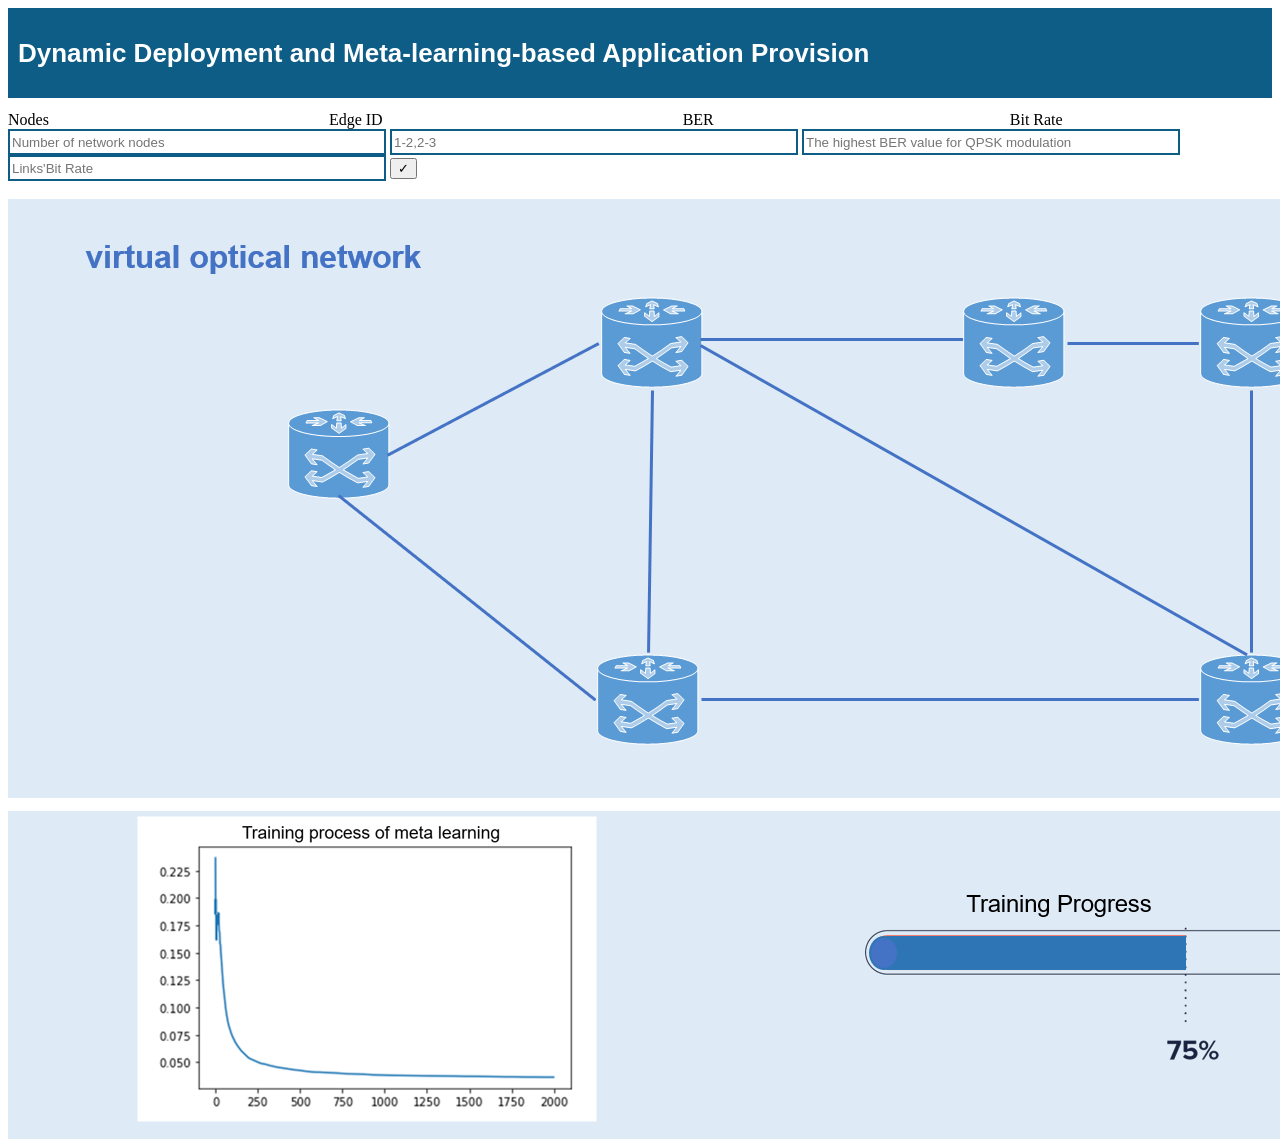
<file: index.html>
<!DOCTYPE html>
<html>
<head>
    <title>生成图</title>
    <script src="https://d3js.org/d3.v6.min.js"></script>
    <link rel="stylesheet" type="text/css" href="style.css">
</head>
<body>
    <div class="header">
        <h1>Dynamic Deployment and Meta-learning-based Application Provision</h1><br>
    </div>
    <div id="input-container">
        <div>  
            <label for="nodes-input">Nodes &nbsp;&nbsp&nbsp;&nbsp&nbsp;&nbsp&nbsp;&nbsp;&nbsp;&nbsp&nbsp;&nbsp&nbsp;&nbsp&nbsp;&nbsp;&nbsp;&nbsp&nbsp;&nbsp&nbsp;&nbsp&nbsp;&nbsp;&nbsp;&nbsp&nbsp;&nbsp&nbsp;&nbsp&nbsp;&nbsp;&nbsp;&nbsp&nbsp;&nbsp&nbsp;&nbsp&nbsp;&nbsp;&nbsp;&nbsp&nbsp;&nbsp&nbsp;&nbsp&nbsp;&nbsp;&nbsp;&nbsp&nbsp;&nbsp;</label>
            <label for="edges-input">&nbsp;&nbsp&nbsp;&nbsp&nbsp;&nbsp&nbsp;&nbsp;&nbsp;&nbsp&nbsp;&nbsp&nbsp;&nbsp&nbsp;&nbsp;Edge ID</label>
            <label for="edges-input">&nbsp;&nbsp&nbsp;&nbsp&nbsp;&nbsp&nbsp;&nbsp;&nbsp;&nbsp&nbsp;&nbsp&nbsp;&nbsp&nbsp;&nbsp;&nbsp&nbsp;&nbsp&nbsp;&nbsp&nbsp;&nbsp;&nbsp&nbsp;&nbsp&nbsp;&nbsp;&nbsp&nbsp;&nbsp&nbsp;&nbsp&nbsp;&nbsp&nbsp;&nbsp;&nbsp&nbsp;&nbsp&nbsp;&nbsp&nbsp;&nbsp;&nbsp&nbsp;&nbsp&nbsp;&nbsp&nbsp;&nbsp;&nbsp&nbsp;&nbsp&nbsp;&nbsp&nbsp;&nbsp;&nbsp&nbsp;&nbsp&nbsp;&nbsp&nbsp;&nbsp;&nbsp&nbsp;&nbsp&nbsp;&nbsp&nbsp;&nbsp;&nbsp&nbsp;BER</label>
            <label for="edges-input">&nbsp;&nbsp&nbsp;&nbsp&nbsp;&nbsp&nbsp;&nbsp;&nbsp;&nbsp&nbsp;&nbsp;&nbsp&nbsp;&nbsp&nbsp;&nbsp&nbsp;&nbsp;&nbsp&nbsp;&nbsp&nbsp;&nbsp&nbsp;&nbsp;&nbsp;&nbsp&nbsp;&nbsp&nbsp;&nbsp&nbsp;&nbsp;&nbsp&nbsp;&nbsp&nbsp;&nbsp&nbsp;&nbsp;&nbsp&nbsp;&nbsp&nbsp;&nbsp&nbsp;&nbsp;&nbsp&nbsp;&nbsp&nbsp;&nbsp&nbsp;&nbsp;&nbsp&nbsp;&nbsp&nbsp;&nbsp&nbsp;&nbsp;&nbsp&nbsp;&nbsp&nbsp;&nbsp&nbsp;&nbsp&nbsp;&nbsp&nbsp;&nbsp;Bit Rate</label><br>
            <input id="nodes-input" type="text" placeholder="Number of network nodes"  style="width: 370px; height: 20px;border: 2px solid rgba(0, 85, 128, 0.95);" />
            <!-- <label for="edges-input">Edge</label><br> -->     
            <input id="edges-input" type="text" placeholder="1-2,2-3"  style="width: 400px; height: 20px;border: 2px solid rgba(0, 85, 128, 0.95);"/>
            <input id="edges-input" type="text" placeholder="The highest BER value for QPSK modulation"  style="width: 370px; height: 20px;border: 2px solid rgba(0, 85, 128, 0.95);"/>
            <input id="edges-input" type="text" placeholder="Links'Bit Rate"  style="width: 370px; height: 20px;border: 2px solid rgba(0, 85, 128, 0.95);"/>
            <button id="generate-button">✓</button>
        </div>
        <br>
    </div>
    <section class  = "shop">
    <img src="组合图片.png" alt="Your Image" />   
    <!-- <div class="info">
        <label for="nodes-input">Nodes </label><br>
        <input id="edges-input" type="text" placeholder="1-2,2-3"  style="width: 400px; height: 20px;border: 2px solid rgba(0, 85, 128, 0.95);"/>
        <h2>woshinidie</h2>
    </div> -->
    <div class="rectangle">
        <h2 style="color: rgba(0, 85, 128, 0.95);">Predict BER</h2>
        <label for="nodes-input">Symbol Rate</label>
        <input id="edges-input" type="text"  style="width: 370px; height: 20px;border: 2px solid rgba(0, 85, 128, 0.95);"/>
        <br>
        <label for="nodes-input">Modulation Format</label>
        <input id="edges-input" type="text"   style="width: 370px; height: 20px;border: 2px solid rgba(0, 85, 128, 0.95);"/>
        <br>
        <label for="nodes-input">Nnumber of EDFAs</label>
        <input id="edges-input" type="text"  style="width: 370px; height: 20px;border: 2px solid rgba(0, 85, 128, 0.95);"/>
        <label for="nodes-input">EDFA current1</label>
        <input id="edges-input" type="text"  style="width: 370px; height: 20px;border: 2px solid rgba(0, 85, 128, 0.95);"/>
        <label for="nodes-input">EDFA current2</label>
        <input id="edges-input" type="text"   style="width: 370px; height: 20px;border: 2px solid rgba(0, 85, 128, 0.95);"/>
        <button id="generate-button">✓</button>
        <label for="nodes-input">Predict BER</label>
        <input id="edges-input" type="text"   style="width: 190px; height: 20px;border: 2px solid rgba(0, 85, 128, 0.95);"/>
    </div>  
    </section>
    <!-- <div class="outer-box">
        <div class="inner-box">
            <img src="图片2.png" alt="Your Image" width="590" height="350" />
            <img src="进度条.png" alt="Your Image" width="490" height="250" />
        </div>
      </div> -->

    <script src="your-script.js"></script> 
    <style>
        .circle {
          width: 20px;
          height: 20px;
          background-color: #3498db;
          border-radius: 50%;
          display: inline-block;
          margin: 5px;
        }
    </style>
</body>
</html>

<!-- <div id="graph-container" style="border: 2px solid #000; width: 797px; height: 400px; padding: 10px;margin-top: 20px;"> -->
</file>
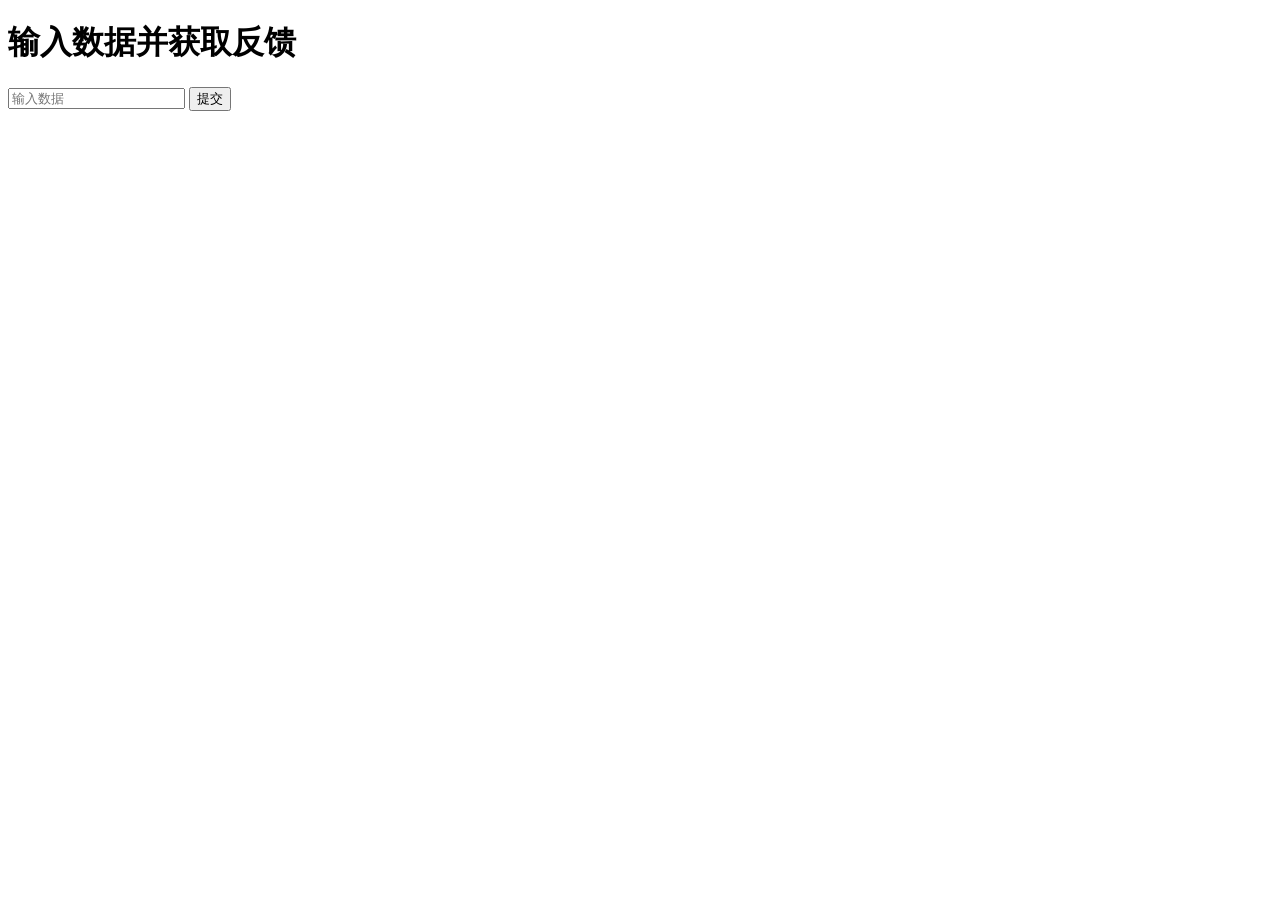
<file: 新建 文本文档.html>
<!DOCTYPE html>
<html>
<head>
  <title>网页图形化界面示例</title>
</head>
<body>
  <h1>输入数据并获取反馈</h1>
  <input type="text" id="inputData" placeholder="输入数据">
  <button id="submitButton">提交</button>
  <p id="feedback"></p>

  <script>
    // 获取输入框、按钮和反馈元素
    const inputData = document.getElementById("inputData");
    const submitButton = document.getElementById("submitButton");
    const feedback = document.getElementById("feedback");

    // 添加按钮点击事件处理程序
    submitButton.addEventListener("click", function() {
      // 获取用户输入的数据
      const userInput = inputData.value;

      // 在反馈元素中显示用户输入的数据
      feedback.textContent = "你输入的数据是：" + userInput;
    });
  </script>
</body>
</html>
</file>
<file: style.css>
/* styles.css */
.custom-image {
    width: 200px;
    height: 150px;
  }
  .circle {
    width: 100px;
    height: 100px;
    background-image: url('your-custom-image.png');
    background-size: cover;
    display: inline-flex;
    align-items: center;
    justify-content: center;
    margin: 10px;
  }
.header {
    line-height: 80px; /* 设置行高等于容器高度 *
    width: 2300px; /* 设置宽度为300像素 */
    height: 70px; /* 设置高度为50像素 */
    background-color: rgba(0, 85, 128, 0.95);
    color: white;
    padding: 10px; /* 可以根据需要调整上下左右的内边距 */
    text-align: left; /* 文本居中对齐 */
    font-size: 13px; /* 字体大小 */
    display: flex; /* 使用 Flex 布局 */
    align-items: center;
    font-family: Arial, sans-serif;
    font-weight: normal; /* 设置字体不加粗 */
    margin-bottom: 1em;
}
.input-container {
  display: flex; /* 使用 Flex 布局使输入框和按钮在同一行 */
  align-items: center; /* 垂直居中对齐 */
  margin: 10px;
}

#nodes-input {
  width: 370px;
  height: 20px;
}
.shop{
  display: flex;
}
.shop img{
  width: 1700px; /* 宽度 */
  height: 940px;
}

.rectangle {
  width: 400px; /* 宽度 */
  height: 900px; /* 高度 */
  border: 2px solid transparent; /* 边框 */
  padding: 10px; /* 内边距，可根据需要调整 */
  background-color: rgba(222, 235, 247); /* 背景颜色（橙色） */
}
.rectangle h2 {
  font-size: 24px;
  margin-top: 10px;
}
.figure {
  margin: 0;
  width: 1400px;
  height: 350px; /* 高度 */
  border: 2px solid   rgba(222, 235, 247); /* 边框 */
  padding: 0px; /* 内边距，可根据需要调整 */
}
.rectangle input {
  width: 100%; /* 使输入框占满容器宽度 */
  margin-bottom: 30px; /* 增加输入框之间的间距，可根据需要调整 */
}
/* #submit-button {
  background-color: white;
  color: rgba(0, 128, 77, 0.95);
  border: none;
  padding: 5px 10px;
  cursor: pointer;
}
.input-with-icon {
  position: relative;
} */

/* .input-with-icon input::before {
  content: "✓";
  position: absolute;
  top: 5px;
  right: 5px;
  cursor: pointer;
} */



.outer-box {
  border: 2px solid  #f0f0f0;
  width: 2500px; /* 设置外部矩形框的宽度 */
  height: 400px; /* 设置外部矩形框的高度 */
  background-color:   #f0f0f0; /* 设置外部矩形框的背景颜色（灰色） */
  display: flex;
  padding: auto;
  align-items: left;
  text-align: left;
  justify-content: center;
}
.inner-box img {
  margin-right: 40px; /* 在第一个图片的右侧添加20px的间距 */
}

.inner-box {
  border: 2px solid  #f0f0f0;
  width: 2480px; /* 设置内部矩形框的宽度 */
  height: 375px; /* 设置内部矩形框的高度 */
  background-color: #fff; /* 设置内部矩形框的背景颜色（白色） */
  text-align: left;
  line-height: 100px;
  margin-right: 20px; /* 右边距为20px，您可以根据需要调整间距值 */
}
</file>
